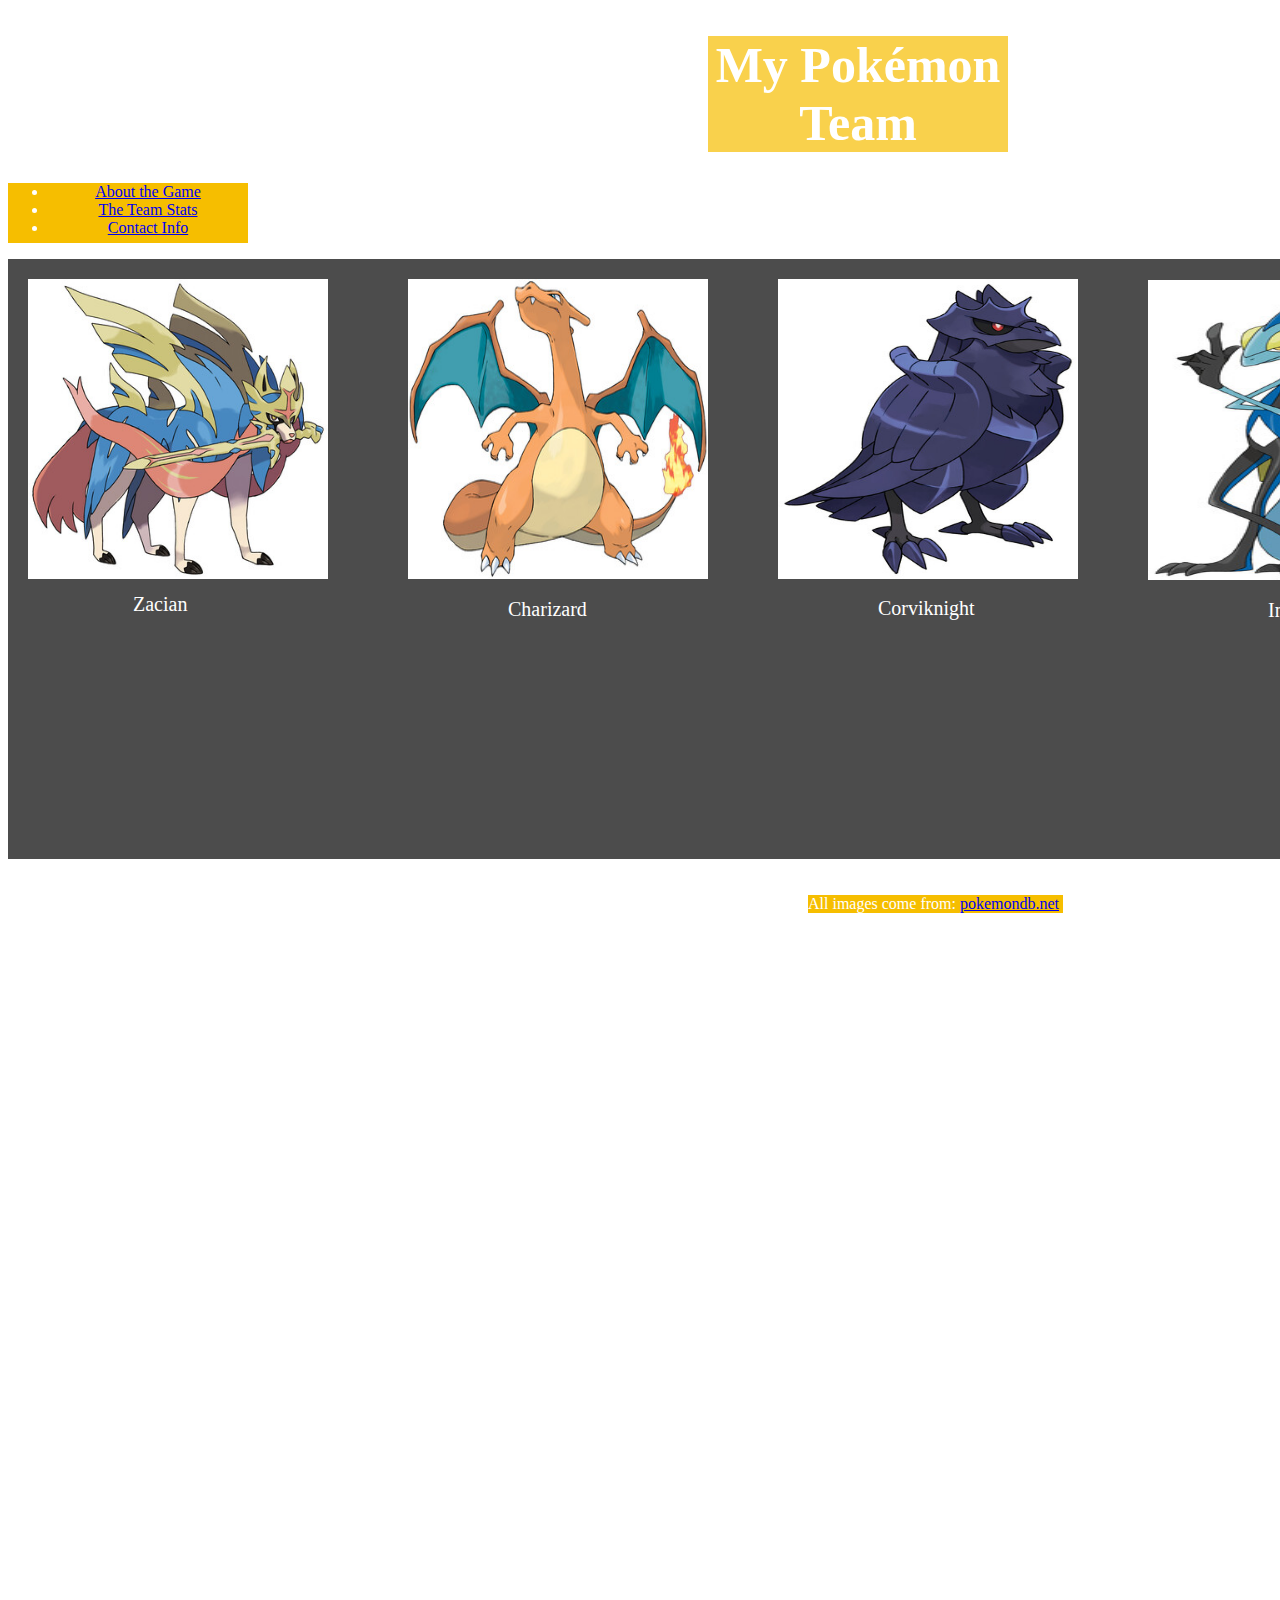
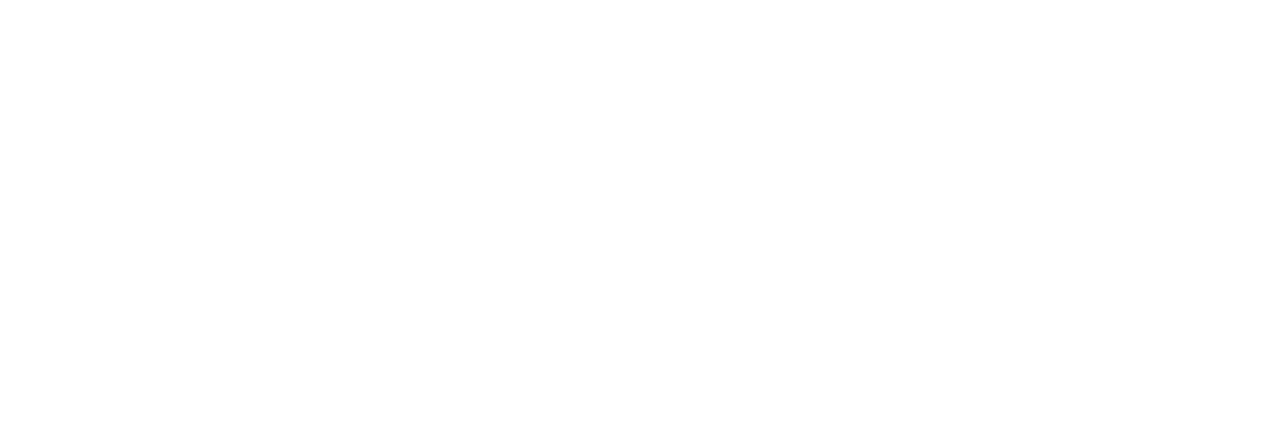
<file: index.html>
<!DOCTYPE html>
<html lang = "en">
<head>
    <title>My Pokemon Team</title>
    <link href = "styleSheet.css" rel = "styleSheet" type = "text/css">
</head>
<body>

    <h1>My Pokémon Team</h1>
    
    <ul>
        <li><a href="Game_info.html">About the Game</a></li>
        <li><a href="My_Team.html">The Team Stats</a></li>
        <li><a href="Contact_me.html">Contact Info</a></li>
    </ul>

    <div class="colour-box">

        <img id="dog" src="zacian-crowned.jpg">
        <p id="name-1">Zacian</p>

        <img id="charizard" src="charizard.jpg">
        <p id="name-2">Charizard</p>

        <img id="corviknight" src="corviknight.jpg">
        <p id="name-3">Corviknight</p>

        <img id="inteleon" src="inteleon.jpg">
        <p id="name-4">Inteleon</p>

        <img id="eternatus" src="eternatus.jpg">
        <p id="name-5">Eternatus</p>
    </div>

    <p class="image-link">All images come from: <a href="https://pokemondb.net/pokedex/">pokemondb.net</a></p>
</body>
</html>
</file>
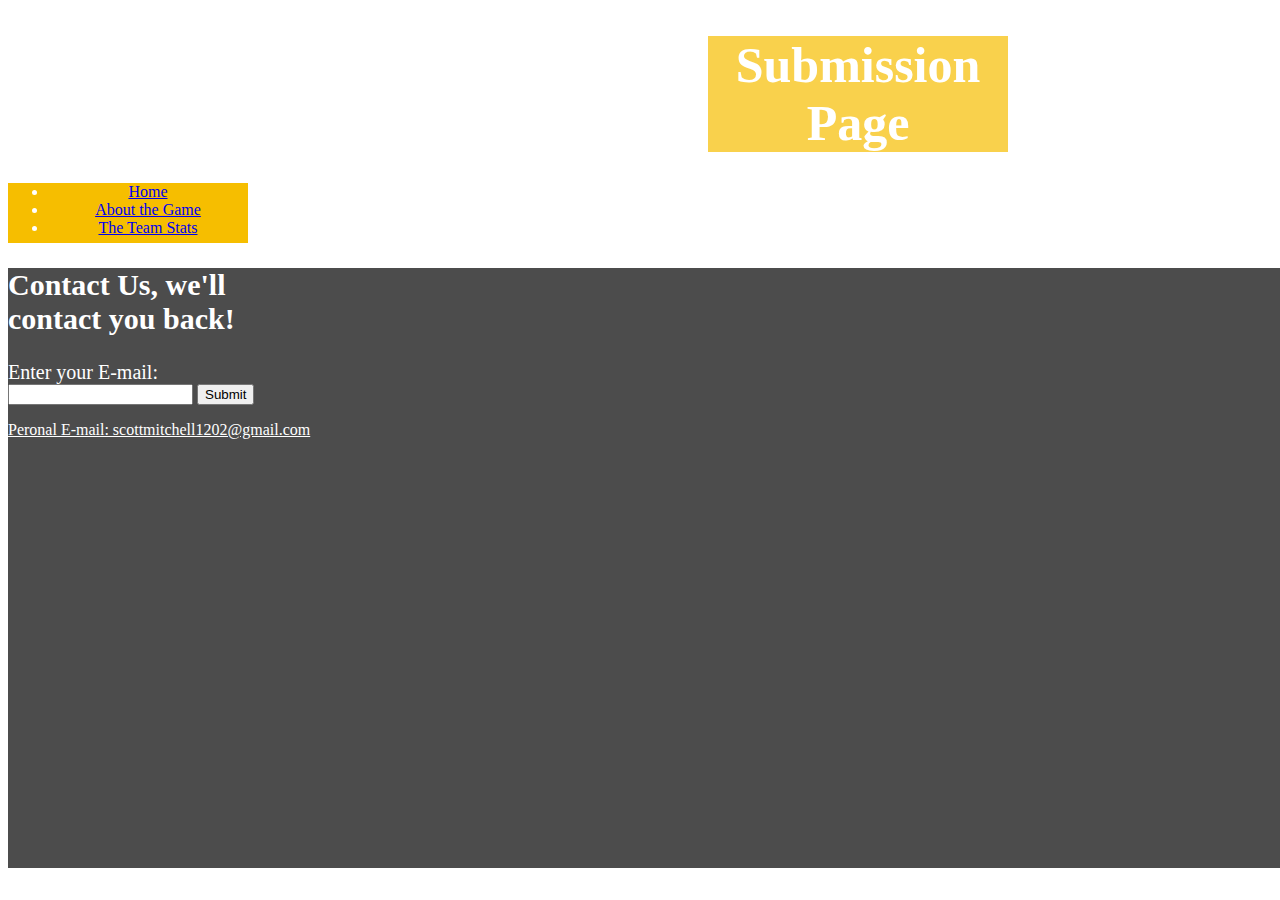
<file: Contact_me.html>
<!DOCTYPE html>
<html lang="en">
    <head>
        <title>Submission Page</title>
        <link href = "styleSheet.css" rel = "styleSheet" type = "text/css">
    </head>
</html>
<body>
    <h1>Submission Page</h1>

    <ul>
        <li><a href="index.html">Home</a></li>
        <li><a href="index.html">About the Game</a></li>
        <li><a href="My_Team.html">The Team Stats</a></li>
    </ul>

    <div class="colour-box">
        <h2>Contact Us, we'll contact you back!</h2>
        <form id="contact-form">
            <label for="fname">Enter your E-mail:</label></form>
            <input type="text" id="E-mail" name="E-mail">
            <input type="submit" value="Submit">
        </form>
        <p class="underline">Peronal E-mail: scottmitchell1202@gmail.com</p>
    </div>

</body>
</file>
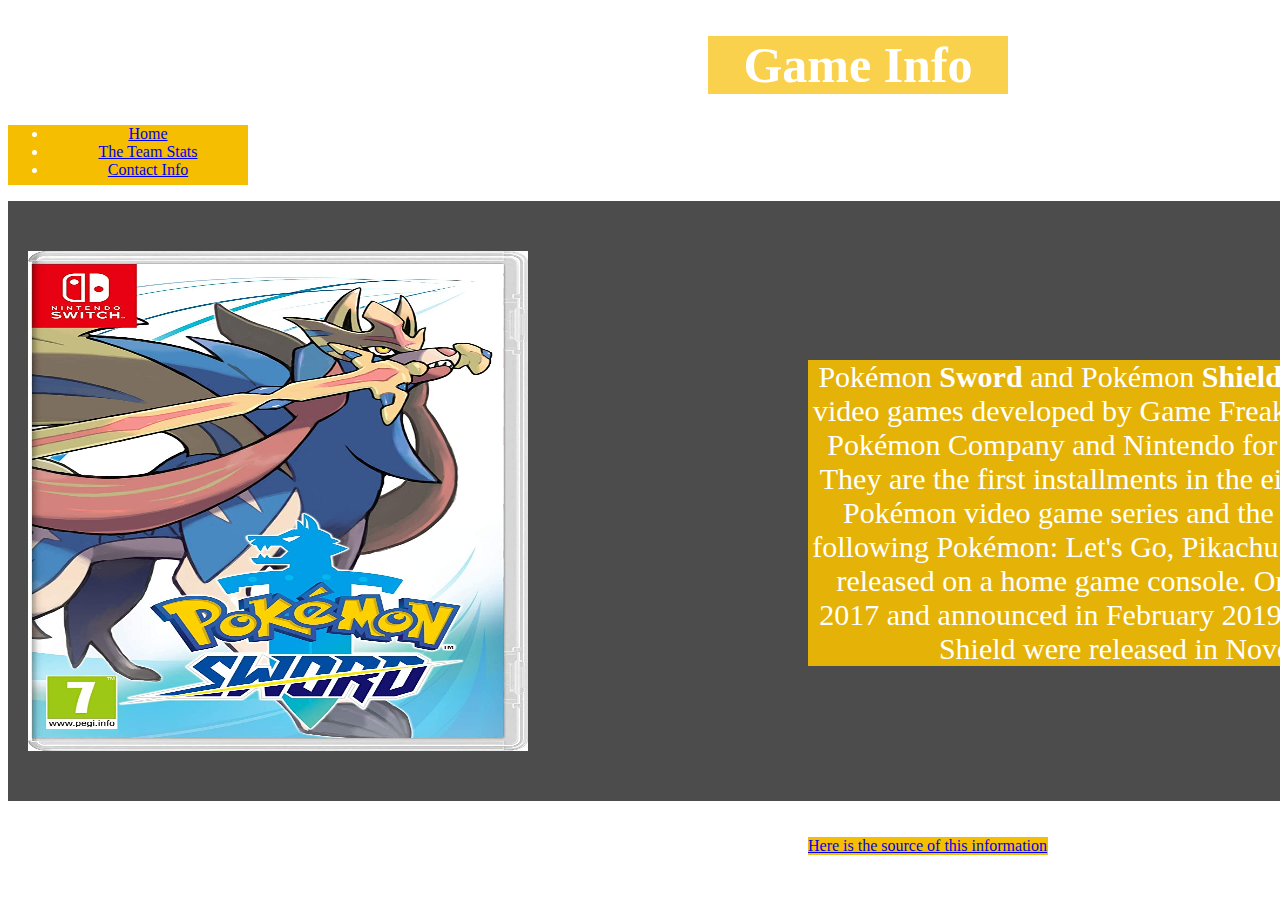
<file: Game_info.html>
<!DOCTYPE html>
<html lang="en">
    <head>
        <title>Game Info</title>
        <link href = "styleSheet.css" rel = "styleSheet" type = "text/css">
    </head>
    <body>
        <h1>Game Info</h1>
     
        <ul>
            <li><a href="index.html">Home</a></li>
            <li><a href="My_Team.html">The Team Stats</a></li>
            <li><a href="Contact_me.html">Contact Info</a></li>
        </ul>
        
        <div class="colour-box"><img class="cover" src="pokemon_sword.png"> <p class="info">Pokémon <strong>Sword</strong> and Pokémon <strong>Shield</strong> are 2019 role-playing video games developed by Game Freak and published by The Pokémon Company and Nintendo for the Nintendo Switch. They are the first installments in the eighth generation of the Pokémon video game series and the second in the series, following Pokémon: Let's Go, Pikachu! and Let's Go, Eevee!, released on a home game console. Originally teased at E3 2017 and announced in February 2019, Pokémon Sword and Shield were released in November 2019. </p> </div>

        <p class="wiki"><a href="https://en.wikipedia.org/wiki/Pok%c3%a9mon_Sword_and_Shield">Here is the source of this information</a></p>

    </body>
</html>
</file>
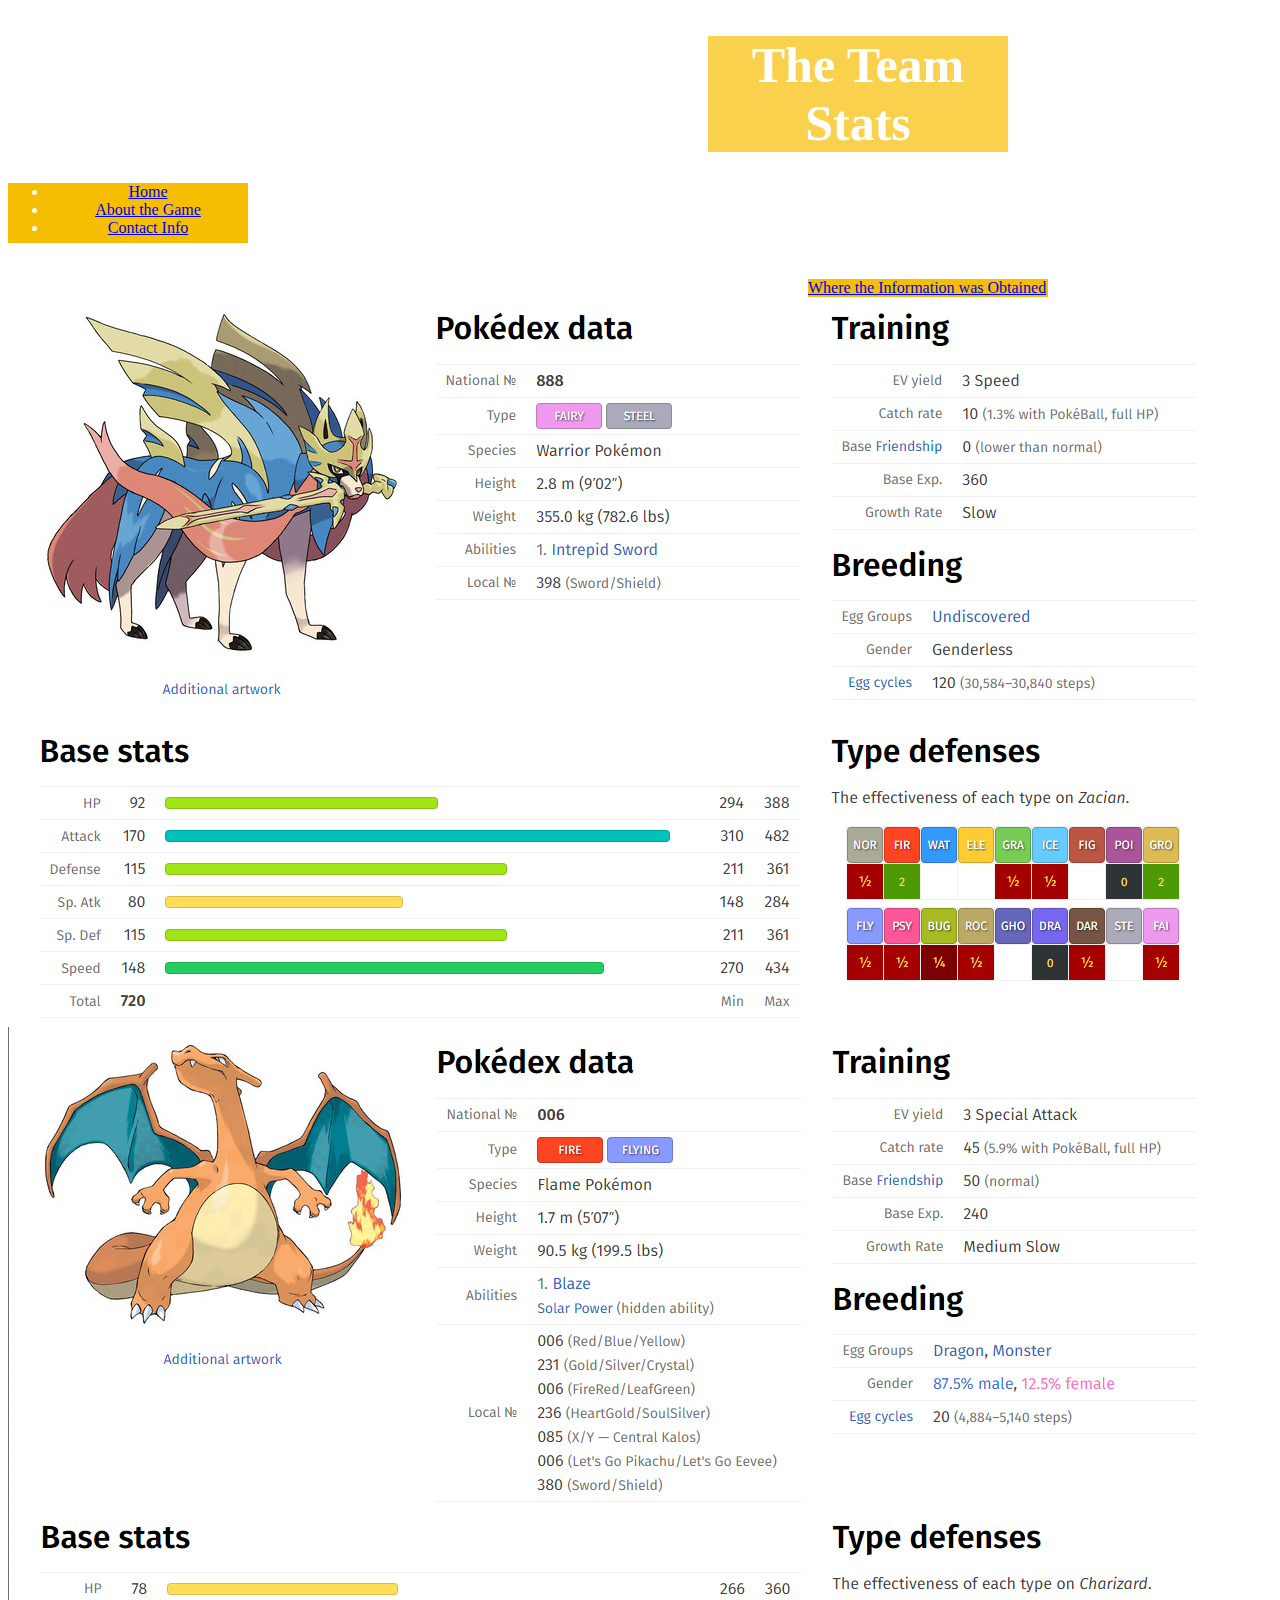
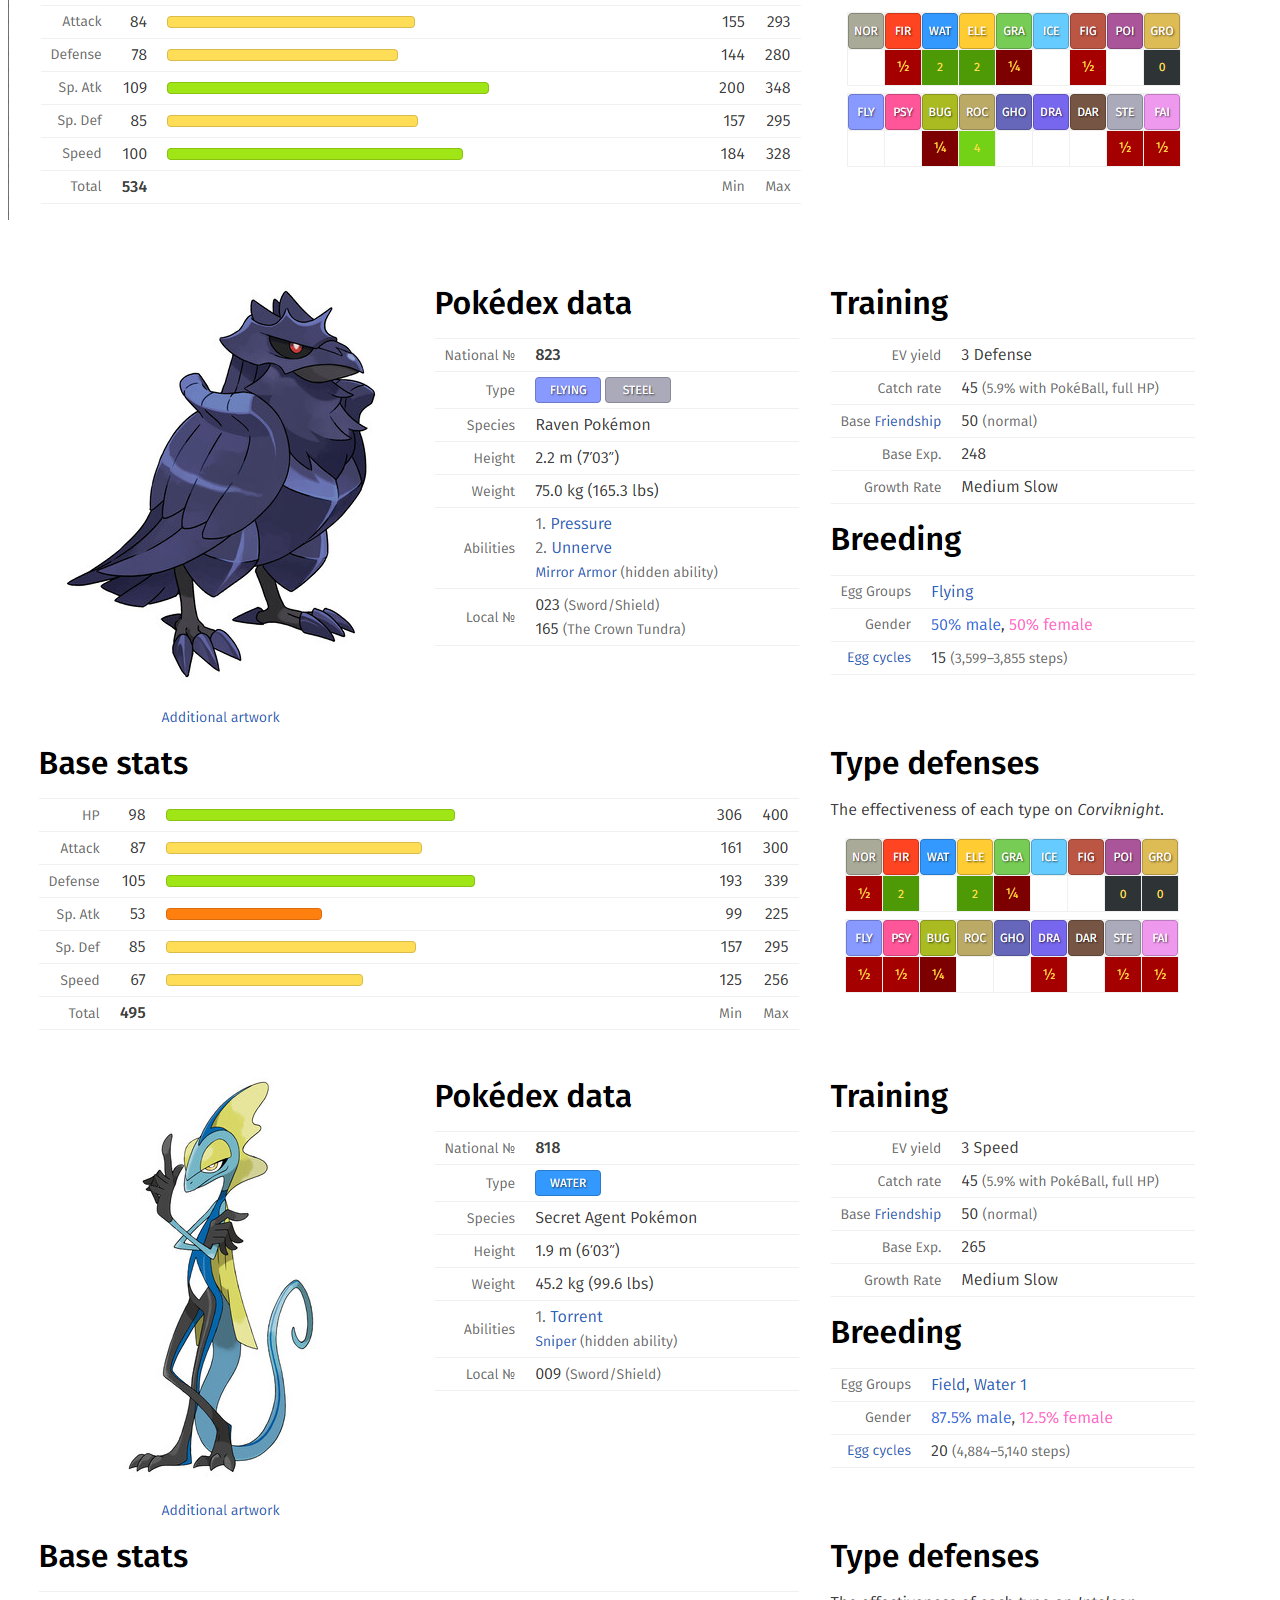
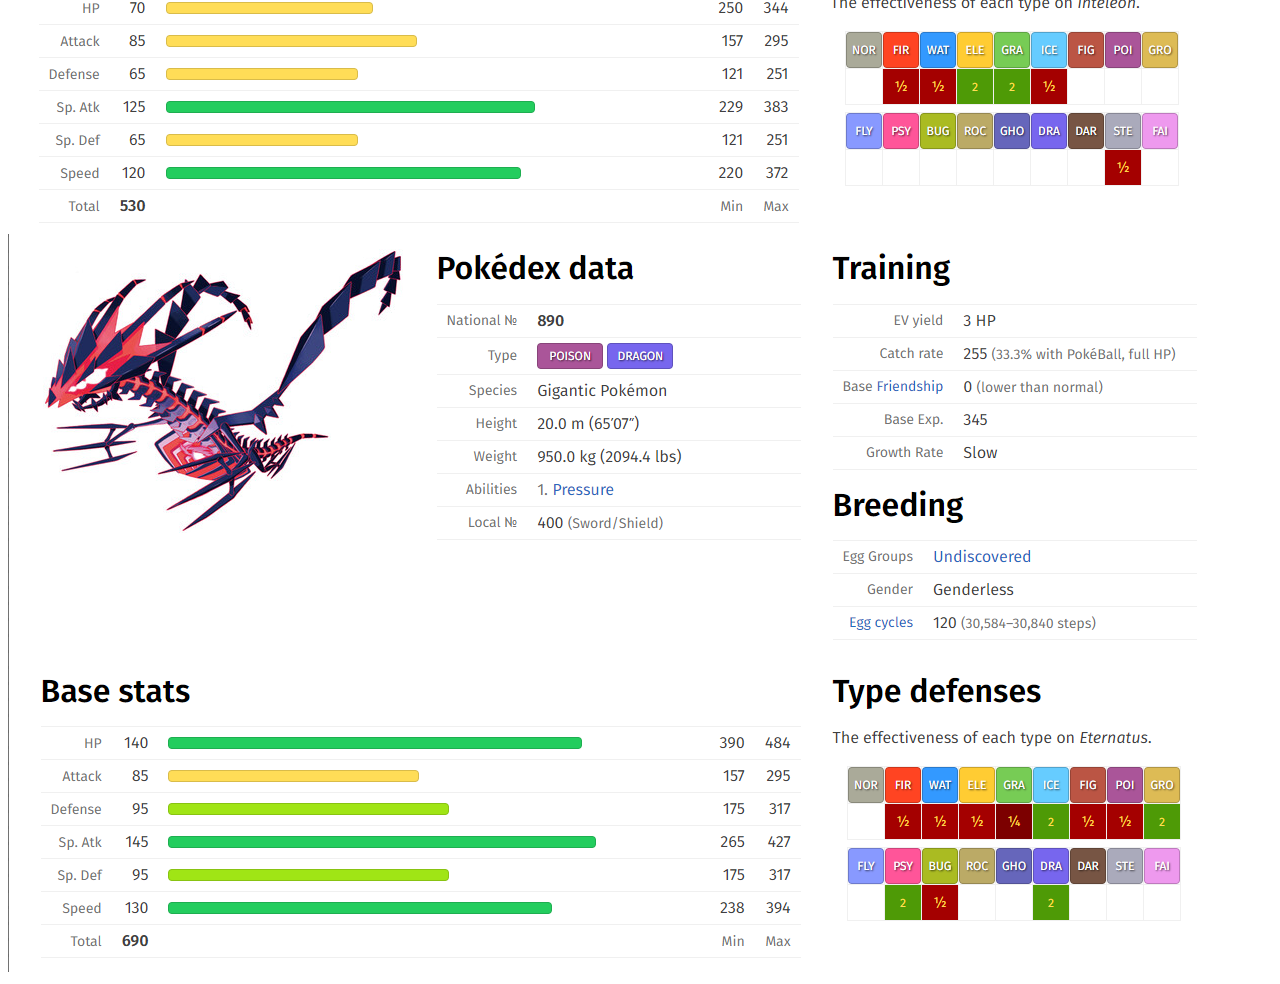
<file: My_Team.html>
<!DOCTYPE html>
<html lang = "en">
<head>
    <title>My Team</title>
    <link href = "styleSheet.css" rel = "styleSheet" type = "text/css">
</head>
<body>

    <h1>The Team Stats</h1>

    <ul>
        <li><a href="index.html">Home</a></li>
        <li><a href="Game_info.html">About the Game</a></li>
        <li><a href="Contact_me.html">Contact Info</a></li>
    </ul>

    <p class="wiki"><a href="https://pokemondb.net/pokedex/">Where the Information was Obtained</a></p>

    <img src="zacian-stats.png">
    <img src="charizard-stats.png">
    <img src="corviknight-stats.png">
    <img src="inteleon-stats.png">
    <img src="eternatus-stats.png">

</body>
</html>
</file>
<file: styleSheet.css>
body{
    background-image: url(https://superawesomevectors.com/wp-content/uploads/2017/05/pikachu-pokemon-vector-thumb.jpg) ;
}
h1{
    width: 300px;
    text-align: center;
    position: relative;
    left: 700px;
    top: 2px;
    font-size: 50px;
    background-color:rgba(246, 190, 0, 70%);
    color: white;
}
h2{
    width: 300px;
    font-size: 30px;
    color: white;
}
li:hover{
    color:blue;
}
li{
    color: white;
}
ul{
    width: 200px;
    height: 60px;
    text-align: center;
    background-color:rgb(246, 190, 0);
}
.cover{
    width: 500px;
    height: 500px;
    position: relative;
    left: 20px;
    top: 50px;;
}
.colour-box{
    background-color: rgba(0, 0, 0, 70%);
    width: 1895px;
    height: 600px;
}
.info{
    width: 750px;
    text-align: center;
    position: relative;
    bottom: 375px;
    left: 800px;
    font-size: 30px;
    color: white;
    background-color:rgba(246, 190, 0, 90%);
}
.wiki{
    color: white;
    width: 240px;
    background-color: rgba(246, 190, 0, 100%);
    position: relative;
    top: 20px;
    left: 800px;
}
.wiki:hover{
    background-color: rgba(0, 0, 225, 70%);
}
#dog{
    width: 300px;
    height: 300px;
    position: relative;
    left: 20px;
    top: 20px;
}
#name-1{
    font-size: 20px;
    position: relative;
    left: 125px;
    top: 10px;
    color: white;
}
#charizard{
    width: 300px;
    height: 300px;
    position: relative;
    left: 400px;
    bottom: 347px;
}
#name-2{
    font-size: 20px;
    position: relative;
    left: 500px;
    bottom: 352px;
    color: white; 
}
#corviknight{
    width: 300px;
    height: 300px;
    position: relative;
    left: 770px;
    bottom: 714px;
}
#name-3{
    font-size: 20px;
    position: relative;
    left: 870px;
    bottom: 720px;
    color: white;
}
#contact-form{
    color: white;
    font-size: 20px;
    width: 300px;
}
.underline:hover{
    color: blue;
}
.underline{
    text-decoration: underline;
    color: white;
}
#inteleon{
    width: 300px;
    height: 300px;
    position: relative;
    left: 1140px;
    bottom: 1080px;
}
#name-4{
    font-size: 20px;
    position: relative;
    left: 1260px;
    bottom: 1085px;
    color: white;
}
#eternatus{
width: 300px;
height: 300px;
position: relative;
left: 1550px;
bottom: 1447px;
}
#name-5{
    font-size: 20px;
    position: relative;
    left: 1660px;
    bottom: 1452px;
    color: white;
}
.image-link{
    color: white;
    width: 255px;
    background-color: rgba(246, 190, 0, 100%);
    position: relative;
    top: 20px;
    left: 800px;
}
.image-link:hover{
    background-color: blue;
}
</file>
